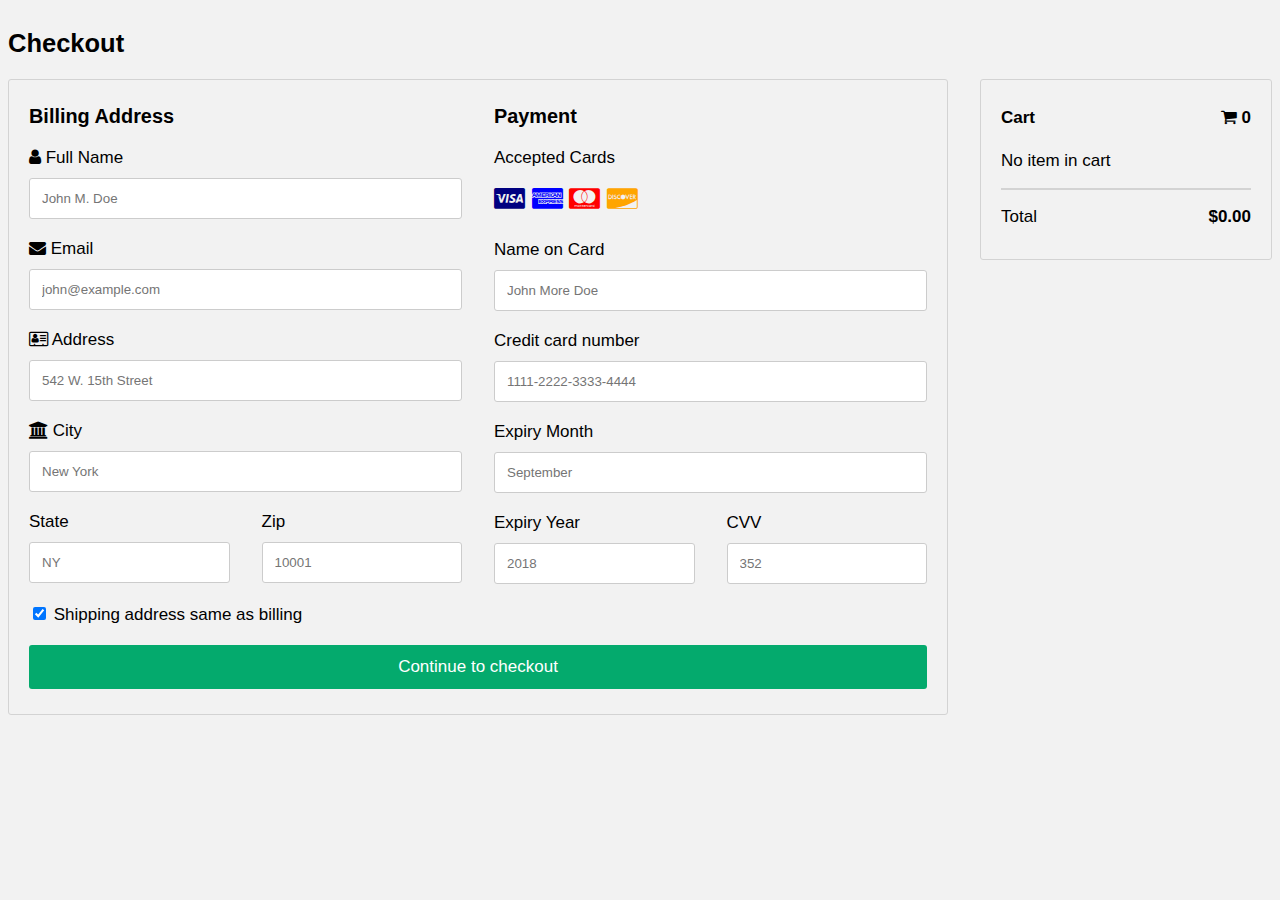
<file: checkout.html>
<!DOCTYPE html>
<html>
<head>
<meta name="viewport" content="width=device-width, initial-scale=1">
<link rel="stylesheet" href="https://cdnjs.cloudflare.com/ajax/libs/font-awesome/4.7.0/css/font-awesome.min.css">
<link rel="stylesheet" href="styles.css">
<style>
body {
  font-family: Arial;
  font-size: 17px;
  padding: 8px;
}

* {
  box-sizing: border-box;
}

.row {
  display: -ms-flexbox; /* IE10 */
  display: flex;
  -ms-flex-wrap: wrap; /* IE10 */
  flex-wrap: wrap;
  margin: 0 -16px;
}

.col-25 {
  -ms-flex: 25%; /* IE10 */
  flex: 25%;
}

.col-50 {
  -ms-flex: 50%; /* IE10 */
  flex: 50%;
}

.col-75 {
  -ms-flex: 75%; /* IE10 */
  flex: 75%;
}

.col-25,
.col-50,
.col-75 {
  padding: 0 16px;
}

.container {
  background-color: #f2f2f2;
  padding: 5px 20px 15px 20px;
  border: 1px solid lightgrey;
  border-radius: 3px;
}

input[type=text] {
  width: 100%;
  margin-bottom: 20px;
  padding: 12px;
  border: 1px solid #ccc;
  border-radius: 3px;
}

label {
  margin-bottom: 10px;
  display: block;
}

.icon-container {
  margin-bottom: 20px;
  padding: 7px 0;
  font-size: 24px;
}

.btn {
  background-color: #04AA6D;
  color: white;
  padding: 12px;
  margin: 10px 0;
  border: none;
  width: 100%;
  border-radius: 3px;
  cursor: pointer;
  font-size: 17px;
}

.btn:hover {
  background-color: #45a049;
}

a {
  color: #2196F3;
}

hr {
  border: 1px solid lightgrey;
}

span.price {
  float: right;
  color: grey;
}

@media (max-width: 800px) {
  .row {
    flex-direction: column-reverse;
  }
  .col-25 {
    margin-bottom: 20px;
  }
}
</style>
</head>
<body>

<h2>Checkout</h2>
<div class="row">
  <div class="col-75">
    <div class="container">
      <form action="/action_page.php" method="post">
      
        <div class="row">
          <div class="col-50">
            <h3>Billing Address</h3>
            <label for="fname"><i class="fa fa-user"></i> Full Name</label>
            <input type="text" id="fname" name="firstname" placeholder="John M. Doe">
            <label for="email"><i class="fa fa-envelope"></i> Email</label>
            <input type="text" id="email" name="email" placeholder="john@example.com">
            <label for="adr"><i class="fa fa-address-card-o"></i> Address</label>
            <input type="text" id="adr" name="address" placeholder="542 W. 15th Street">
            <label for="city"><i class="fa fa-institution"></i> City</label>
            <input type="text" id="city" name="city" placeholder="New York">

            <div class="row">
              <div class="col-50">
                <label for="state">State</label>
                <input type="text" id="state" name="state" placeholder="NY">
              </div>
              <div class="col-50">
                <label for="zip">Zip</label>
                <input type="text" id="zip" name="zip" placeholder="10001">
              </div>
            </div>
          </div>

          <div class="col-50">
            <h3>Payment</h3>
            <label for="fname">Accepted Cards</label>
            <div class="icon-container">
              <i class="fa fa-cc-visa" style="color:navy;"></i>
              <i class="fa fa-cc-amex" style="color:blue;"></i>
              <i class="fa fa-cc-mastercard" style="color:red;"></i>
              <i class="fa fa-cc-discover" style="color:orange;"></i>
            </div>
            <label for="cname">Name on Card</label>
            <input type="text" id="cname" name="cardname" placeholder="John More Doe">
            <label for="ccnum">Credit card number</label>
            <input type="text" id="ccnum" name="cardnumber" placeholder="1111-2222-3333-4444">
            <label for="expmonth">Expiry Month</label>
            <input type="text" id="expmonth" name="expmonth" placeholder="September">
            <div class="row">
              <div class="col-50">
                <label for="expyear">Expiry Year</label>
                <input type="text" id="expyear" name="expyear" placeholder="2018">
              </div>
              <div class="col-50">
                <label for="cvv">CVV</label>
                <input type="text" id="cvv" name="cvv" placeholder="352">
              </div>
            </div>
          </div>
          
        </div>
        <label>
          <input type="checkbox" checked="checked" name="sameadr"> Shipping address same as billing
        </label>
        <input type="submit" value="Continue to checkout" class="btn">
      </form>
    </div>
  </div>

  <div class="products-list">
    
  </div>


  <div class="col-25">
    <div class="container">
        <h4>Cart <span class="price" style="color:black"><i class="fa fa-shopping-cart"></i> <b id="cart-count">0</b></span></h4>
        <div id="cart-items">
        </div>
      <hr>
      <p>Total <span class="price" style="color:black"><b id="total-price">$0</b></span></p>
    </div>
  </div>
</div>


<script>
    window.onload = function() {
      // Retrieve product ID from URL parameters
      const urlParams = new URLSearchParams(window.location.search);
      const productId = urlParams.get('product');
    
      
      const products = {
        '1': { name: 'Polo Shirt', price: 15 },
        '2': { name: 'Baseball Jersey', price: 18},
        '3': { name: 'Mandarin Collar', price: 15 },
        '4': { name: 'Racer Back', price: 42 },
        '5': { name: 'Long Sleeves ', price: 35 },
        '6': { name: 'T-Shirt', price: 20 },
        '7': { name: 'BasketBall Set', price: 15 },
        '8': { name: 'Soccer Set', price: 20 },
        '9': { name: 'Shorts', price: 18 },
        '10': { name: 'Oil Slick Cropped Shirt', price: 50 },
        
      };
    
      // Display selected products
      const productsListContainer = document.querySelector('.products-list');
      const product = products[productId];
      if (product) {
        const productName = document.createElement('p');
        productName.textContent = product.name;
        productsListContainer.appendChild(productName);
        
        
      }
    
      // Update cart count and total price
      const cartCount = document.getElementById('cart-count');
      const totalPrice = document.getElementById('total-price');
      let cartTotal = 0;
      if (product) {
        cartCount.textContent = '1'; // Assuming only one product for now
        cartTotal = product.price;
      }
      totalPrice.textContent = '$' + cartTotal.toFixed(2);
    
      // Display selected product in cart items (optional)
      const cartItemsContainer = document.getElementById('cart-items');
      const cartItem = document.createElement('p');
      cartItem.textContent = product ? product.name + ' - $' + product.price.toFixed(2) : 'No item in cart';
      cartItemsContainer.appendChild(cartItem);
    };
    </script>
    
</body>
</html>
</file>
<file: styles.css>
html, body, ul, li {
    margin: 0;
    padding: 0;
    list-style: none;
}

body {
    font-family: 'Times New Roman', Times, serif;
    background-color: #f2f2f2;
    
        display: flex;
        flex-direction: column;
        min-height: 100vh;
    
}

/* Navigation Bar */
nav {
    background-color: #fff; 
    color: #333; 
    box-shadow: 0 4px 8px rgba(0, 0, 0, 0.1); 
    padding: 10px 0; 
}

nav .container {
    display: flex;
    justify-content: space-between;
    align-items: center;
}

nav ul {
    display: flex;
    list-style-type: none; 
}

nav ul li {
    margin-right: 20px;
}

nav ul li a {
    color: #333;
    text-decoration: none;
    font-size: 18px;
    padding: 10px 20px; 
    transition: all 0.3s ease;
}

nav ul li a:hover {
    text-decoration: underline;
    background-color: #f77070; 
    color: #fff; 
    border-radius: 5px;
}

.nav-right {
    display: flex;
    align-items: center;
}

.nav-logo {
    color: #333;
    text-decoration: none;
    font-size: 18px;
    padding: 10px 20px;
    transition: all 0.3s ease;
}

.nav-logo:hover {
    text-decoration: underline;
    background-color: #f77070;
    color: #fff;
    border-radius: 5px;
}

#about {
    padding: 10px;
    margin: 45, 10;
    

}
#logo{
    text-align: center;
    padding: 10px;
    margin: 15px;
    font-size: 30px;
}

/* About us */
#home {
    text-align: center;
    padding: 100px 0;
    background-image: url('athletic-bg.jpg');
    background-size: cover;
    color: #000000;
}

#home h1 {
    font-size: 48px;
    margin-bottom: 20px;
    text-transform: uppercase;
}

#home p {
    font-size: 24px;
    margin-bottom: 40px;
}

.img {
    height: 30px;
    width: 20px;
}
    
/* Products */

#products {
    padding: 50px;
    background: #f2f2f2;
}

.product-grid {
    display: grid;
    grid-template-columns: repeat(auto-fill, minmax(200px, 1fr));
    gap: 20px;
}

.product-item {
    border: 1px solid #ddd;
    padding: 20px;
    text-align: center;
}

.product-item img {
    width: 100%;
    height: auto;
}

.product-item h3 {
    margin: 20px 0;
    font-size: 24px;
}

.product-item p {
    margin-bottom: 20px;
    font-size: 14px;
}

.product-item a {
    display: inline-block;
    background: #f77070;
    color: #fff;
    padding: 10px 20px;
    text-decoration: none;
    transition: background 0.3s ease;
}

.product-item a:hover {
    background: #c76363;
}

/* testimonials */
#testimonials {
    padding: 50px;
    background: #f2f2f2;
}

.testimonial-grid {
    display: grid;
    grid-template-columns: repeat(auto-fill, minmax(200px, 1fr));
    gap: 20px;
}

.testimonial-item {
    border: 1px solid #ddd;
    padding: 20px;
    text-align: center;
}

.testimonial-item img {
    width: 100%;
    height: auto;
}

.testimonial-item h4 {
    margin: 20px 0;
    font-size: 24px;
}

.testimonial-item p {
    margin-bottom: 20px;
    font-size: 14px;
}



/* Centering the content for Products and Testimonials sections */

#products, #testimonials {
    display: flex;
    flex-direction: column;
    align-items: center;
}

#products h2, #testimonials h2 {
    align-self: center;
}

.product-grid, .testimonial-grid {
    justify-content: center;
}



/* Footer */


body {
    display: flex;
    flex-direction: column;
    min-height: 100vh;
}

footer {
    text-align: center;
    padding: 20px 0;
    background-color: #333;
    color: #fff;
    margin-top: auto;
}


/* Gallery */

.gallery {
    display: flex;
    justify-content: space-between;
}

.gallery img {
    width: 18%;
    margin: 1%;
}




/* Media Queries */

@media screen and (max-width: 1200px) {
    .product-grid, .testimonial-grid {
        grid-template-columns: repeat(auto-fill, minmax(150px, 1fr));
    }
}

@media screen and (max-width: 992px) {
    .product-grid, .testimonial-grid {
        grid-template-columns: repeat(auto-fill, minmax(100px, 1fr));
    }
    nav ul {
        flex-direction: column;
    }
}

@media screen and (max-width: 768px) {
    .product-grid, .testimonial-grid {
        grid-template-columns: 1fr;
    }
    nav .container {
        flex-direction: column;
    }
}

@media screen and (max-width: 576px) {
    #home h1 {
        font-size: 32px;
    }
    #home p {
        font-size: 18px;
    }
}
</file>
